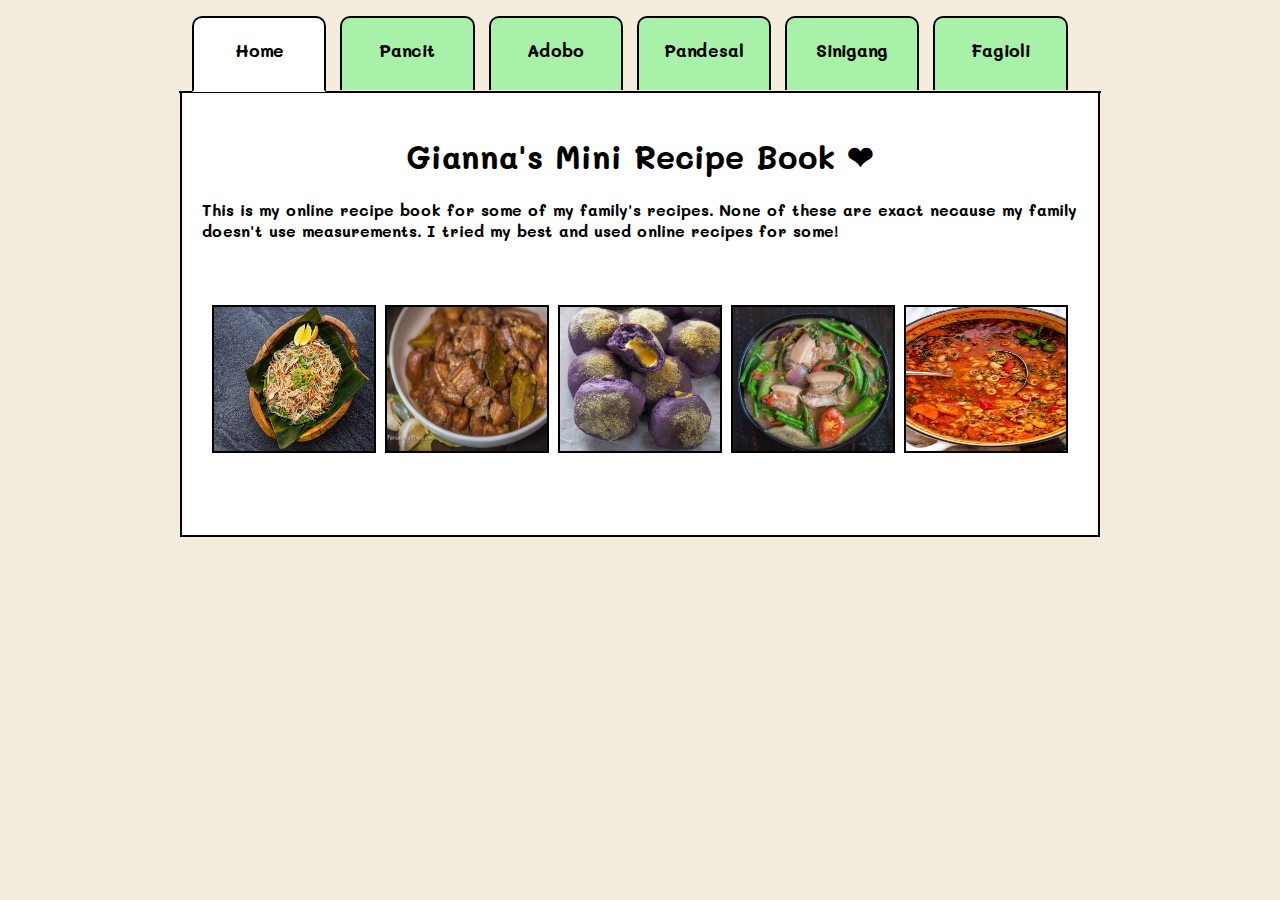
<file: index.html>
<!DOCTYPE html>
<html lang="en">
<head>
    <meta charset="UTF-8">
    <meta http-equiv="X-UA-Compatible" content="IE=edge">
    <meta name="viewport" content="width=device-width, initial-scale=1.0">
    <title>Marotta Recipes</title>
    <link rel="preconnect" href="https://fonts.googleapis.com">
<link rel="preconnect" href="https://fonts.gstatic.com" crossorigin>
<link href="https://fonts.googleapis.com/css2?family=Mali:wght@200&family=Sacramento&display=swap" rel="stylesheet">
    <link rel="stylesheet" href="css/style.css">
</head>
<body>
    
    <div class="navBar">

            <ul>
                <li><a href="index.html" id="onlink">Home</a></li>
                <li><a href="pancit.html">Pancit</a></li>
                <li><a href="adobo.html">Adobo</a></li>
                <li><a href="pan.html">Pandesal</a></li>
                <li><a href="sin.html">Sinigang</a></li>
                <li><a href="fagioli.html">Fagioli</a></li>
            </ul>

    </div>
    <div class="main">
    <h1>Gianna's Mini Recipe Book &#10084;</h1>
    <p>This is my online recipe book for some of my family's recipes. None of these are exact necause my family doesn't use measurements. I tried my best and used online recipes for some!</p>
    <div class="pix">
    <a href="pancit.html"><img src="images/pancit.jpg"></a>
    <a href="adobo.html"><img src="images/adobo.jpg"></a>
    <a href="pan.html"><img src="images/pan.jpg"></a>
    <a href="sin.html"><img src="images/sinigang.jpg"></a>
    <a href="fagioli.html"><img src="images/fagioli.jpg"></a>
</div>
    </div>
</body>
</html>
</file>
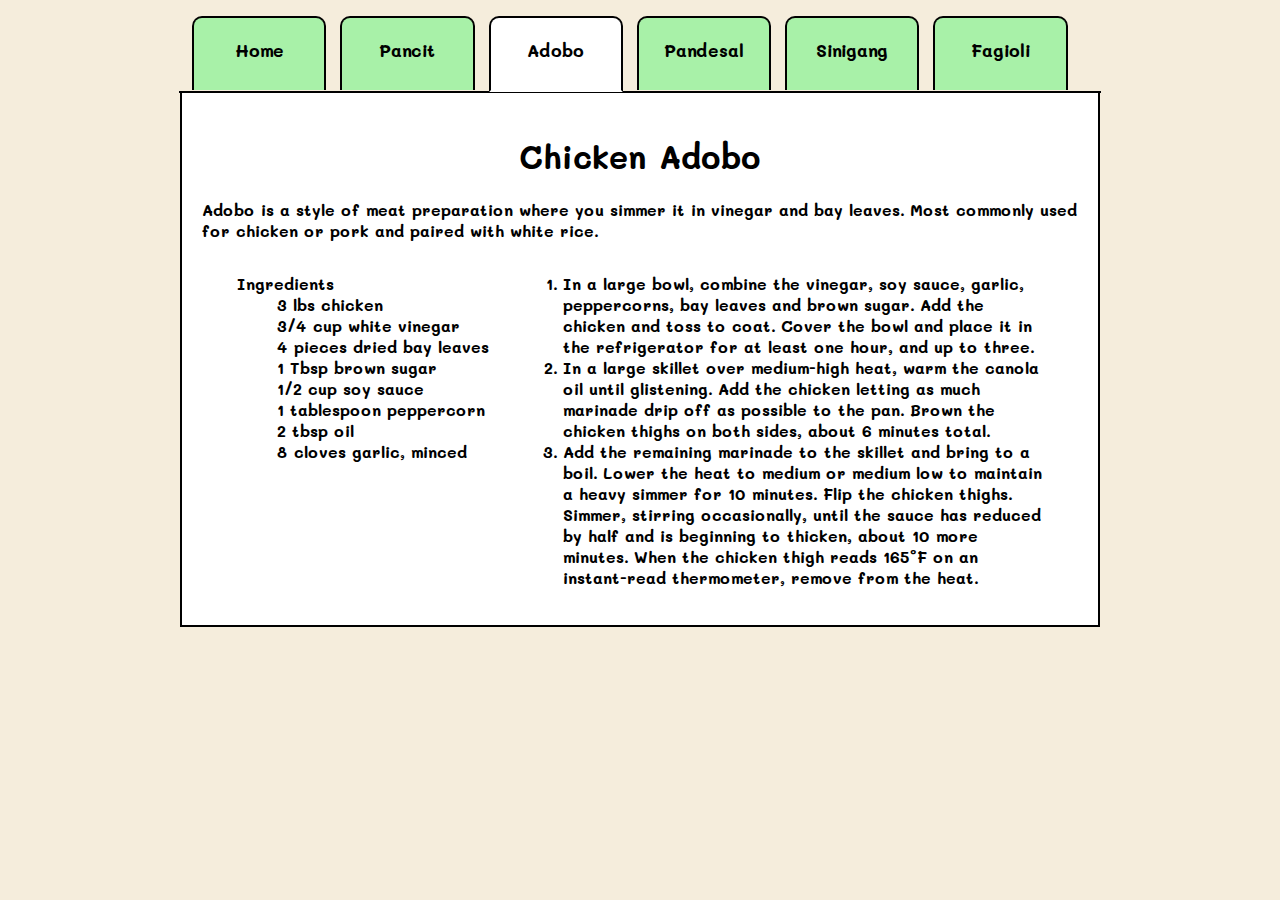
<file: adobo.html>
<!DOCTYPE html>
<html lang="en">
<head>
    <meta charset="UTF-8">
    <meta http-equiv="X-UA-Compatible" content="IE=edge">
    <meta name="viewport" content="width=device-width, initial-scale=1.0">
    <title>Marotta Recipes</title>
    <link rel="preconnect" href="https://fonts.googleapis.com">
<link rel="preconnect" href="https://fonts.gstatic.com" crossorigin>
<link href="https://fonts.googleapis.com/css2?family=Mali:wght@200&family=Sacramento&display=swap" rel="stylesheet">
    <link rel="stylesheet" href="css/style.css">
</head>
<body>
    
    <div class="navBar">
        <ul>
            <li><a href="index.html" >Home</a></li>
            <li><a href="pancit.html" >Pancit</a></li>
            <li><a href="adobo.html" id="onlink">Adobo</a></li>
            <li><a href="pan.html">Pandesal</a></li>
            <li><a href="sin.html">Sinigang</a></li>
            <li><a href="fagioli.html">Fagioli</a></li>
        </ul>

    </div>
    <div class="main">
        <h1>Chicken Adobo</h1>
        <p>Adobo is a style of meat preparation where you simmer it in vinegar and bay leaves. Most commonly used for chicken or pork and paired with white rice.</p>
        <div class="lists">
       <dl>
           <dt>Ingredients</dt>
           <dd>3 lbs chicken</dd>
            <dd>3/4 cup white vinegar</dd>
            <dd>4 pieces dried bay leaves</dd>
            <dd>1 Tbsp brown sugar</dd>
                <dd>1/2 cup soy sauce</dd>
                    <dd>1 tablespoon peppercorn</dd>
<dd>2 tbsp oil</dd>
            <dd>8 cloves garlic, minced</dd>
                      
           
       </dl>
<ol>
    <li>In a large bowl, combine the vinegar, soy sauce, garlic, peppercorns, bay leaves and brown sugar. Add the chicken and toss to coat. Cover the bowl and place it in the refrigerator for at least one hour, and up to three.</li>
    <li>In a large skillet over medium-high heat, warm the canola oil until glistening. Add the chicken letting as much marinade drip off as possible to the pan. Brown the chicken thighs on both sides, about 6 minutes total.

    </li>
    <li>Add the remaining marinade to the skillet and bring to a boil. Lower the heat to medium or medium low to maintain a heavy simmer for 10 minutes. Flip the chicken thighs. Simmer, stirring occasionally, until the sauce has reduced by half and is beginning to thicken, about 10 more minutes. When the chicken thigh reads 165°F on an instant-read thermometer, remove from the heat.</li>
</ol>
    </div>
    </div>
</body>
</html>
</file>
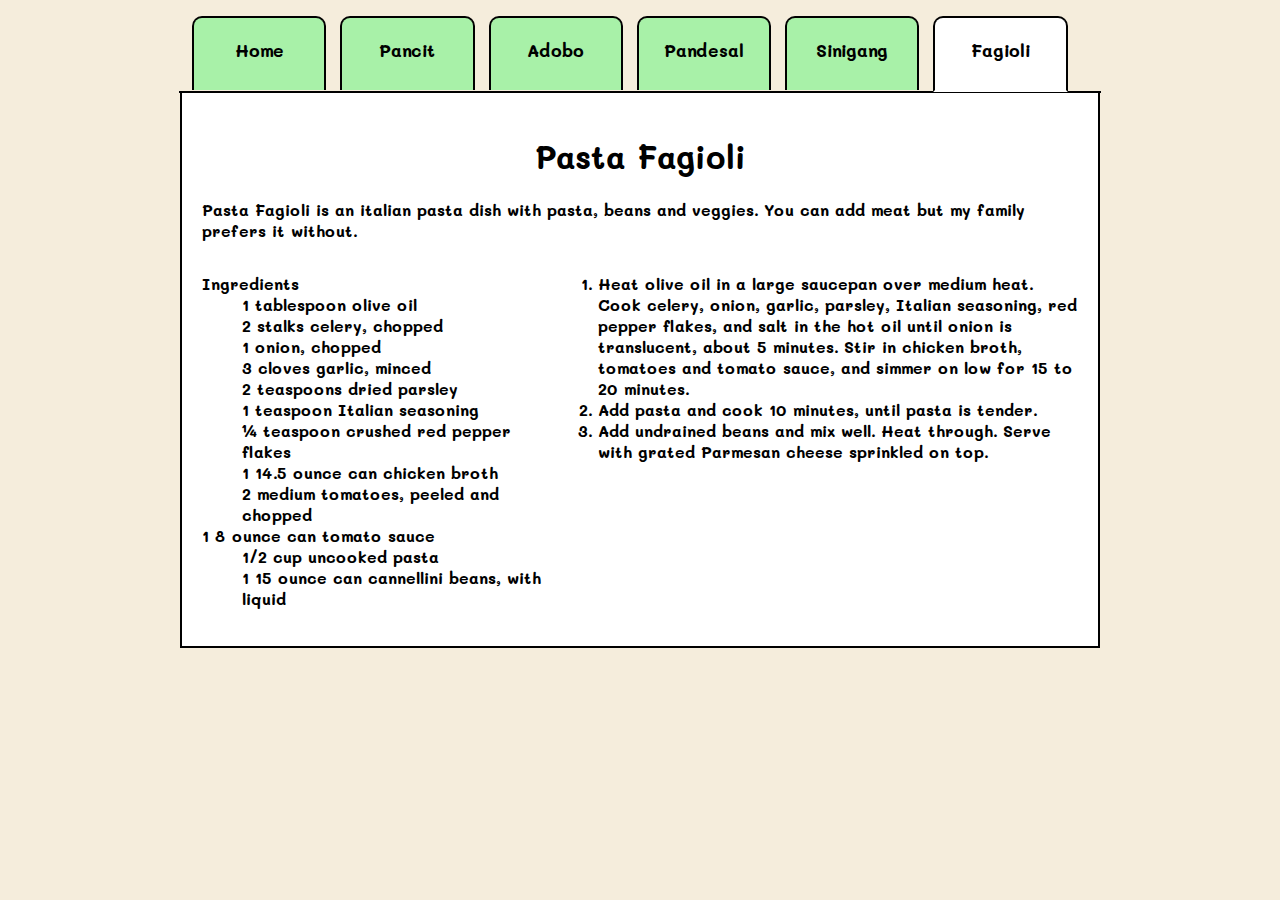
<file: fagioli.html>
<!DOCTYPE html>
<html lang="en">
<head>
    <meta charset="UTF-8">
    <meta http-equiv="X-UA-Compatible" content="IE=edge">
    <meta name="viewport" content="width=device-width, initial-scale=1.0">
    <title>Marotta Recipes</title>
    <link rel="preconnect" href="https://fonts.googleapis.com">
<link rel="preconnect" href="https://fonts.gstatic.com" crossorigin>
<link href="https://fonts.googleapis.com/css2?family=Mali:wght@200&family=Sacramento&display=swap" rel="stylesheet">
    <link rel="stylesheet" href="css/style.css">
</head>
<body>
    
    <div class="navBar">
        <ul>
            <li><a href="index.html" >Home</a></li>
            <li><a href="pancit.html" >Pancit</a></li>
            <li><a href="adobo.html">Adobo</a></li>
            <li><a href="pan.html">Pandesal</a></li>
            <li><a href="sin.html">Sinigang</a></li>
            <li><a href="fagioli.html" id="onlink">Fagioli</a></li>
        </ul>

    </div>
    <div class="main">
        <h1>Pasta Fagioli</h1>
        <p>Pasta Fagioli is an italian pasta dish with pasta, beans and veggies. You can add meat but my family prefers it without.</p>
        <div class="lists">
       <dl>
           <dt>Ingredients</dt>
           <dd>1 tablespoon olive oil</dd>
            <dd>2 stalks celery, chopped</dd>
            <dd>1 onion, chopped</dd>
            <dd>3 cloves garlic, minced</dd>
                <dd>2 teaspoons dried parsley</dd>
                    <dd>1 teaspoon Italian seasoning</dd>
<dd>¼ teaspoon crushed red pepper flakes</dd>
            <dd>1 14.5 ounce can chicken broth</dd>
                <dd>2 medium tomatoes, peeled and chopped</dd>   
                1 8 ounce can tomato sauce 
           <dd>1/2 cup uncooked pasta</dd>
           <dd>1 15 ounce can cannellini beans, with liquid</dd>
       </dl>
<ol>
    <li>Heat olive oil in a large saucepan over medium heat. Cook celery, onion, garlic, parsley, Italian seasoning, red pepper flakes, and salt in the hot oil until onion is translucent, about 5 minutes. Stir in chicken broth, tomatoes and tomato sauce, and simmer on low for 15 to 20 minutes.</li>
    <li>Add pasta and cook 10 minutes, until pasta is tender.
    </li>
    <li>Add undrained beans and mix well. Heat through. Serve with grated Parmesan cheese sprinkled on top.</li>
</ol>
    </div>
    </div>
</body>
</html>
</file>
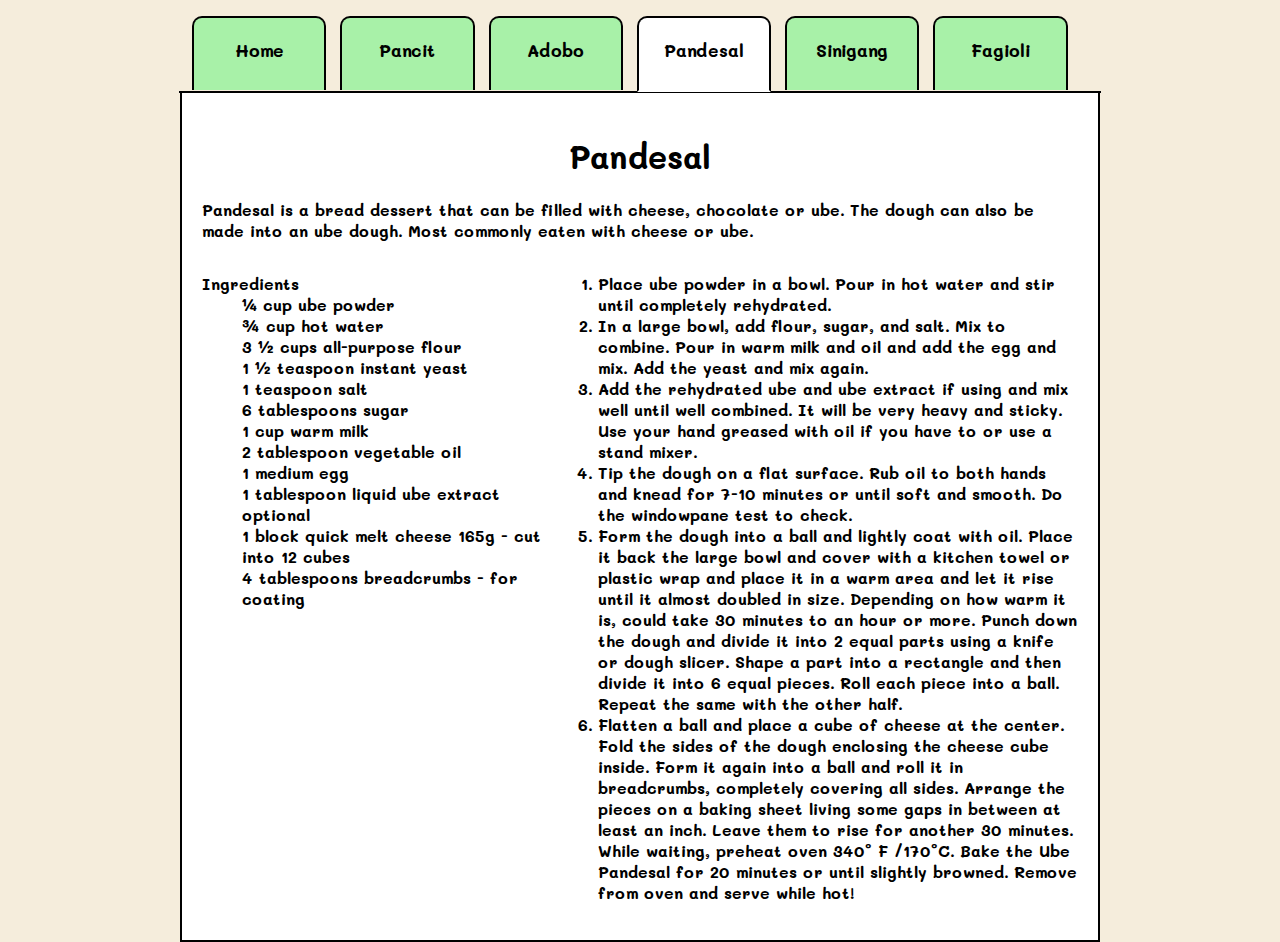
<file: pan.html>
<!DOCTYPE html>
<html lang="en">
<head>
    <meta charset="UTF-8">
    <meta http-equiv="X-UA-Compatible" content="IE=edge">
    <meta name="viewport" content="width=device-width, initial-scale=1.0">
    <title>Marotta Recipes</title>
    <link rel="preconnect" href="https://fonts.googleapis.com">
<link rel="preconnect" href="https://fonts.gstatic.com" crossorigin>
<link href="https://fonts.googleapis.com/css2?family=Mali:wght@200&family=Sacramento&display=swap" rel="stylesheet">
    <link rel="stylesheet" href="css/style.css">
</head>
<body>
    
    <div class="navBar">
        <ul>
            <li><a href="index.html" >Home</a></li>
            <li><a href="pancit.html" >Pancit</a></li>
            <li><a href="adobo.html">Adobo</a></li>
            <li><a href="pan.html" id="onlink">Pandesal</a></li>
            <li><a href="sin.html">Sinigang</a></li>
            <li><a href="fagioli.html">Fagioli</a></li>
        </ul>

    </div>
    <div class="main">
        <h1>Pandesal</h1>
        <p>Pandesal is a bread dessert that can be filled with cheese, chocolate or ube. The dough can also be made into an ube dough. Most commonly eaten with cheese or ube.</p>
        <div class="lists">
       <dl>
           <dt>Ingredients</dt>
           <dd>¼ cup ube powder</dd>
            <dd>¾ cup hot water</dd>
            <dd>3 ½ cups all-purpose flour</dd>
            <dd>1 ½ teaspoon instant yeast</dd>
                <dd>1 teaspoon salt</dd>
                    <dd>6 tablespoons sugar</dd>
<dd>1 cup warm milk</dd>
            <dd>2 tablespoon vegetable oil</dd>
            <dd>1 medium egg</dd>
            <dd>1 tablespoon liquid ube extract optional</dd>
            <dd>1 block quick melt cheese 165g - cut into 12 cubes</dd>
            <dd>4 tablespoons breadcrumbs - for coating</dd>
                      
           
       </dl>
<ol>
    <li>Place ube powder in a bowl. Pour in hot water and stir until completely rehydrated.</li>
    <li>In a large bowl, add flour, sugar, and salt. Mix to combine. Pour in warm milk and oil and add the egg and mix. Add the yeast and mix again.

    </li>
    <li>Add the rehydrated ube and ube extract if using and mix well until well combined. It will be very heavy and sticky. Use your hand greased with oil if you have to or use a stand mixer.</li>
<li>Tip the dough on a flat surface. Rub oil to both hands and knead for 7-10 minutes or until soft and smooth. Do the windowpane test to check.</li>
<li>Form the dough into a ball and lightly coat with oil. Place it back the large bowl and cover with a kitchen towel or plastic wrap and place it in a warm area and let it rise until it almost doubled in size. Depending on how warm it is, could take 30 minutes to an hour or more.
    Punch down the dough and divide it into 2 equal parts using a knife or dough slicer. Shape a part into a rectangle and then divide it into 6 equal pieces. Roll each piece into a ball. Repeat the same with the other half.</li>
    <li>Flatten a ball and place a cube of cheese at the center. Fold the sides of the dough enclosing the cheese cube inside. Form it again into a ball and roll it in breadcrumbs, completely covering all sides.
        Arrange the pieces on a baking sheet living some gaps in between at least an inch. Leave them to rise for another 30 minutes. While waiting, preheat oven 340° F /170°C. Bake the Ube Pandesal for 20 minutes or until slightly browned. Remove from oven and serve while hot!</li>
    </div>
</body>
</html>
</file>
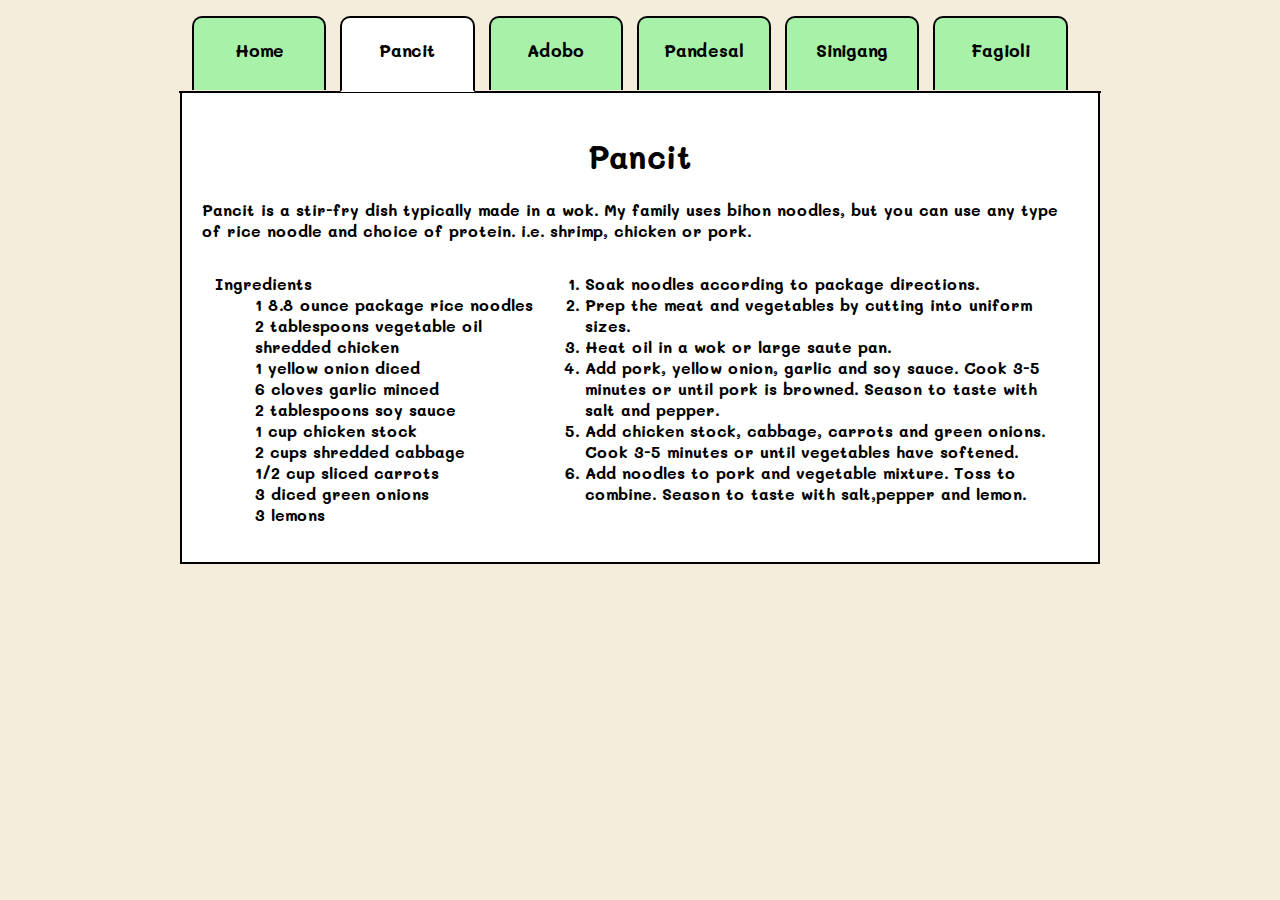
<file: pancit.html>
<!DOCTYPE html>
<html lang="en">
<head>
    <meta charset="UTF-8">
    <meta http-equiv="X-UA-Compatible" content="IE=edge">
    <meta name="viewport" content="width=device-width, initial-scale=1.0">
    <title>Marotta Recipes</title>
    <link rel="preconnect" href="https://fonts.googleapis.com">
<link rel="preconnect" href="https://fonts.gstatic.com" crossorigin>
<link href="https://fonts.googleapis.com/css2?family=Mali:wght@200&family=Sacramento&display=swap" rel="stylesheet">
    <link rel="stylesheet" href="css/style.css">
</head>
<body>
    
    <div class="navBar">
        <ul>
            <li><a href="index.html" >Home</a></li>
            <li><a href="pancit.html" id="onlink">Pancit</a></li>
            <li><a href="adobo.html">Adobo</a></li>
            <li><a href="pan.html">Pandesal</a></li>
            <li><a href="sin.html">Sinigang</a></li>
            <li><a href="fagioli.html">Fagioli</a></li>
        </ul>

    </div>
    <div class="main">
    <h1>Pancit</h1>
    <p>Pancit is a stir-fry dish typically made in a wok. My family uses bihon noodles, but you can use any type of rice noodle and choice of protein. i.e. shrimp, chicken or pork.</p>
    <div class="lists">
   <dl>
       <dt>Ingredients</dt>
       <dd>1 8.8 ounce package rice noodles</dd>
        <dd>2 tablespoons vegetable oil</dd>
        <dd>shredded chicken</dd>
        <dd> 1 yellow onion diced</dd>
            <dd>6 cloves garlic minced</dd>
                <dd>2 tablespoons soy sauce</dd>
                    <dd> 1 cup chicken stock</dd>
                        <dd> 2 cups shredded cabbage</dd>
                            <dd>1/2 cup sliced carrots</dd>
                                <dd>3 diced green onions</dd>
                                <dd>3 lemons</dd>
       
   </dl>
   <ol>
    <li>Soak noodles according to package directions.</li>
    <li>Prep the meat and vegetables by cutting into uniform sizes.</li>
    <li>Heat oil in a wok or large saute pan. </li>
    <li>Add pork, yellow onion, garlic and soy sauce. Cook 3-5 minutes or until pork is browned. Season to taste with salt and pepper.</li>
    <li>Add chicken stock, cabbage, carrots and green onions. Cook 3-5 minutes or until vegetables have softened.</li> 
    <li>Add noodles to pork and vegetable mixture. Toss to combine. Season to taste with salt,pepper and lemon. </li>
   </ol>
</div>
    </div>
</body>
</html>
</file>
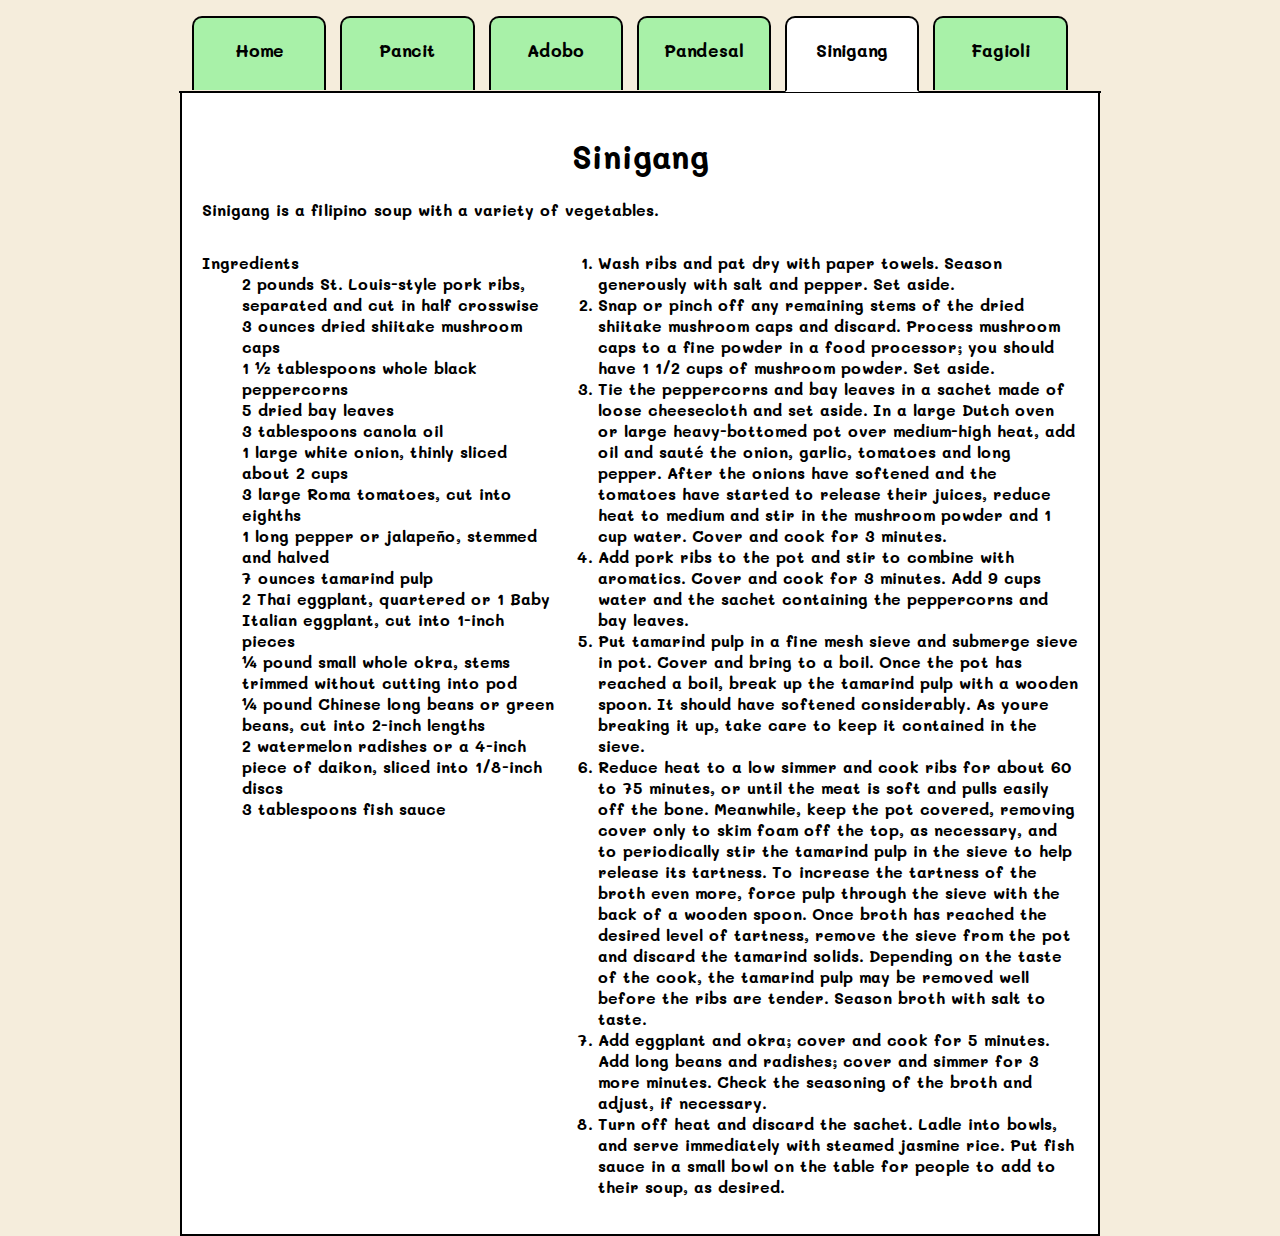
<file: sin.html>
<!DOCTYPE html>
<html lang="en">
<head>
    <meta charset="UTF-8">
    <meta http-equiv="X-UA-Compatible" content="IE=edge">
    <meta name="viewport" content="width=device-width, initial-scale=1.0">
    <title>Marotta Recipes</title>
    <link rel="preconnect" href="https://fonts.googleapis.com">
<link rel="preconnect" href="https://fonts.gstatic.com" crossorigin>
<link href="https://fonts.googleapis.com/css2?family=Mali:wght@200&family=Sacramento&display=swap" rel="stylesheet">
    <link rel="stylesheet" href="css/style.css">
</head>
<body>
    
    <div class="navBar">
        <ul>
            <li><a href="index.html" >Home</a></li>
            <li><a href="pancit.html">Pancit</a></li>
            <li><a href="adobo.html">Adobo</a></li>
            <li><a href="pan.html">Pandesal</a></li>
            <li><a href="sin.html"  id="onlink">Sinigang</a></li>
            <li><a href="fagioli.html">Fagioli</a></li>
        </ul>

    </div>
    <div class="main">
        <h1>Sinigang</h1>
        <p>Sinigang is a filipino soup with a variety of vegetables.</p>
        <div class="lists">
       <dl>
           <dt>Ingredients</dt>
           <dd>2 pounds St. Louis-style pork ribs, separated and cut in half crosswise</dd>
            <dd>3 ounces dried shiitake mushroom caps</dd>
            <dd>1 ½ tablespoons whole black peppercorns</dd>
            <dd>5 dried bay leaves</dd>
                <dd>3 tablespoons canola oil</dd>
                    <dd>1 large white onion, thinly sliced about 2 cups</dd>
<dd>3 large Roma tomatoes, cut into eighths</dd>
            <dd>1 long pepper or jalapeño, stemmed and halved</dd>
                      <dd>7 ounces tamarind pulp</dd>
                      <dd>2 Thai eggplant, quartered or 1 Baby Italian eggplant, cut into 1-inch pieces</dd>
                      <dd>¼ pound small whole okra, stems trimmed without cutting into pod</dd>
                      <dd>¼ pound Chinese long beans or green beans, cut into 2-inch lengths</dd>
                      <dd>2 watermelon radishes or a 4-inch piece of daikon, sliced into 1/8-inch discs</dd>
                      <dd>3 tablespoons fish sauce</dd>
           
       </dl>
<ol>
    <li>Wash ribs and pat dry with paper towels. Season generously with salt and pepper. Set aside.</li>
    <li>Snap or pinch off any remaining stems of the dried shiitake mushroom caps and discard. Process mushroom caps to a fine powder in a food processor; you should have 1 1/2 cups of mushroom powder. Set aside.
    </li>
    <li>Tie the peppercorns and bay leaves in a sachet made of loose cheesecloth and set aside. In a large Dutch oven or large heavy-bottomed pot over medium-high heat, add oil and sauté the onion, garlic, tomatoes and long pepper. After the onions have softened and the tomatoes have started to release their juices, reduce heat to medium and stir in the mushroom powder and 1 cup water. Cover and cook for 3 minutes.</li>
    <li>Add pork ribs to the pot and stir to combine with aromatics. Cover and cook for 3 minutes. Add 9 cups water and the sachet containing the peppercorns and bay leaves.</li>
    <li>Put tamarind pulp in a fine mesh sieve and submerge sieve in pot. Cover and bring to a boil. Once the pot has reached a boil, break up the tamarind pulp with a wooden spoon. It should have softened considerably. As youre breaking it up, take care to keep it contained in the sieve.</li>
    <li>Reduce heat to a low simmer and cook ribs for about 60 to 75 minutes, or until the meat is soft and pulls easily off the bone. Meanwhile, keep the pot covered, removing cover only to skim foam off the top, as necessary, and to periodically stir the tamarind pulp in the sieve to help release its tartness. To increase the tartness of the broth even more, force pulp through the sieve with the back of a wooden spoon. Once broth has reached the desired level of tartness, remove the sieve from the pot and discard the tamarind solids. Depending on the taste of the cook, the tamarind pulp may be removed well before the ribs are tender. Season broth with salt to taste.</li>
    <li>Add eggplant and okra; cover and cook for 5 minutes. Add long beans and radishes; cover and simmer for 3 more minutes. Check the seasoning of the broth and adjust, if necessary.</li>
    <li>Turn off heat and discard the sachet. Ladle into bowls, and serve immediately with steamed jasmine rice. Put fish sauce in a small bowl on the table for people to add to their soup, as desired.</li>
</ol>
    </div>
    </div>
</body>
</html>
</file>
<file: css/style.css>
body {
  margin: auto;
  background: #f5eddc;
  font-family: 'Mali', cursive;
}

.navBar {
  margin: auto;
  border-bottom: 2px solid black;
  width: 56em;
  height: 4.7em;
  padding: 0em .8em 0em .8em;
}

.navBar ul {
  padding: 0;
  list-style: none;
}

.navBar ul li {
  float: left;
  font-size: 1.1em;
  font-weight: bold;
  margin-right: .8em;
}

.navBar ul li a {
  text-decoration: none;
  color: black;
  background-color: #a8f1a8;
  border: 2px solid black;
  border-bottom: none;
  padding: 1.2em;
  padding-bottom: 1.65em;
  -webkit-border-top-left-radius: 10px;
  -webkit-border-top-right-radius: 10px;
  -moz-border-top-left-radius: 10px;
  -moz-border-top-right-radius: 10px;
  width: 5em;
  display: block;
  text-align: center;
}

.navBar ul li a:hover {
  text-decoration: none;
  color: black;
  background-color: #c4f5c4;
  -webkit-transition: background-color 200ms ease-in;
  transition: background-color 200ms ease-in;
}

.navBar ul li a#onlink {
  background-color: white;
  color: black;
  border-bottom: 2px solid white;
}

.navBar ul li a#onlink:hover {
  background-color: white;
  color: black;
}

.main {
  font-weight: bold;
  margin: auto;
  width: 54.7em;
  padding: 1.3em;
  border: 2px solid black;
  min-height: 25em;
  border-top: none;
  background-color: white;
}

.main h1 {
  text-align: center;
}

.main .pix {
  margin-top: 4em;
  display: -webkit-box;
  display: -ms-flexbox;
  display: flex;
  -webkit-box-pack: space-evenly;
      -ms-flex-pack: space-evenly;
          justify-content: space-evenly;
}

.main .pix img {
  height: 9em;
  width: 10em;
  border: 2px solid black;
}

.main .pix img:hover {
  border-radius: 8px;
}

.main .lists {
  display: -webkit-box;
  display: -ms-flexbox;
  display: flex;
  -webkit-box-pack: space-evenly;
      -ms-flex-pack: space-evenly;
          justify-content: space-evenly;
}

.main .lists li {
  width: 30em;
}

.main .lists img {
  margin-left: 50%;
}
/*# sourceMappingURL=style.css.map */
</file>
